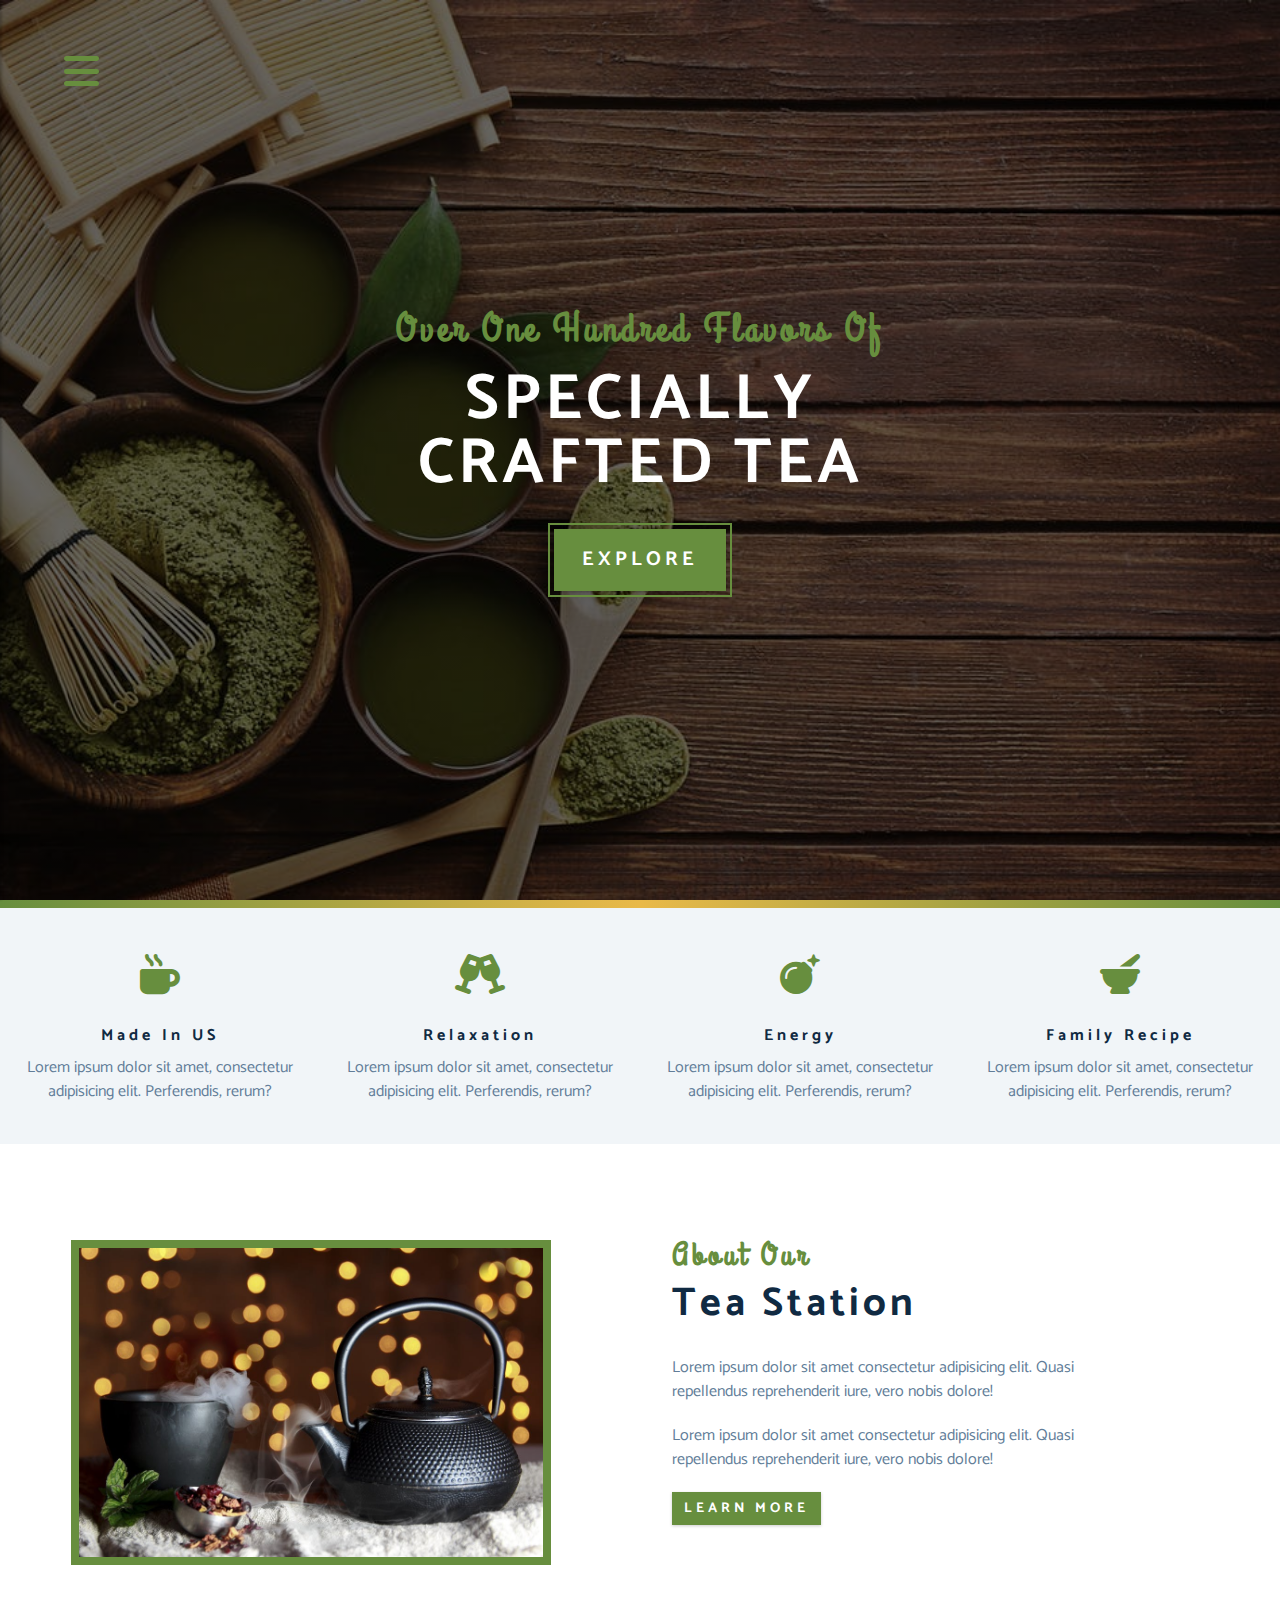
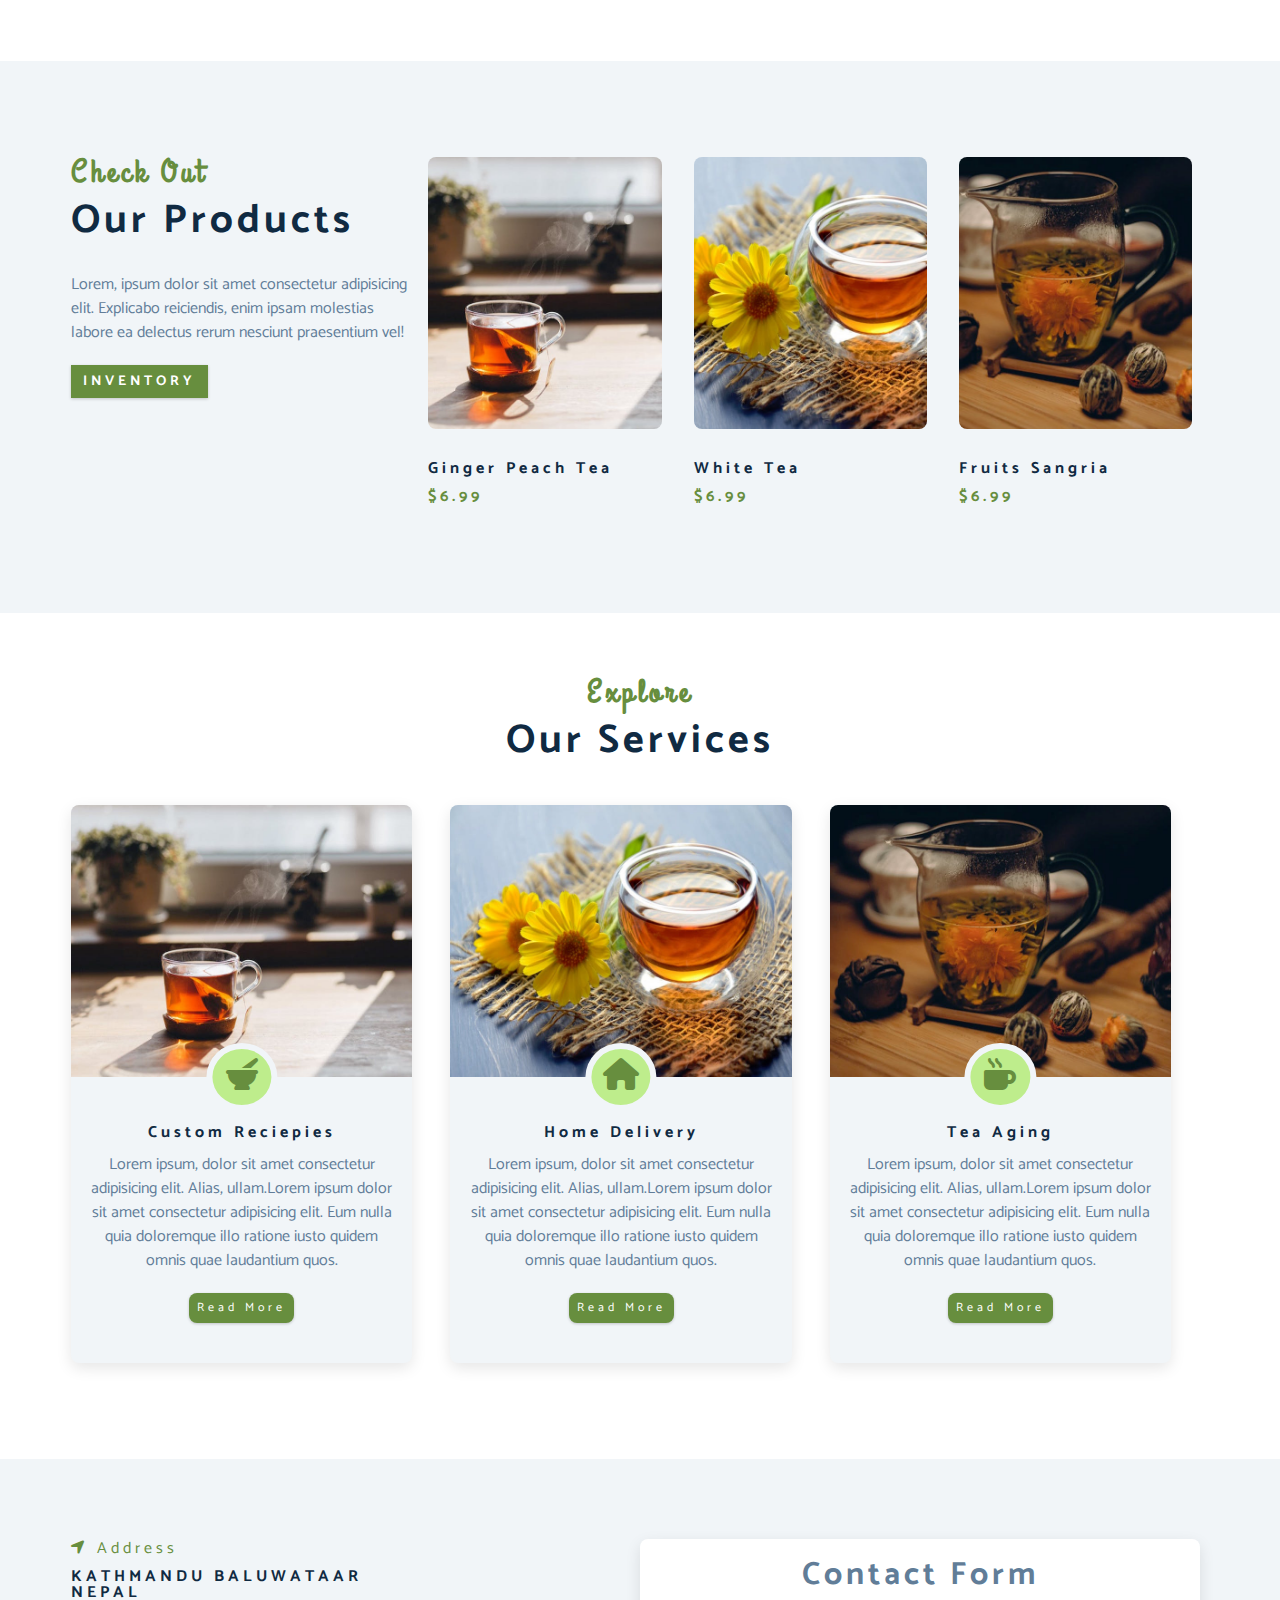
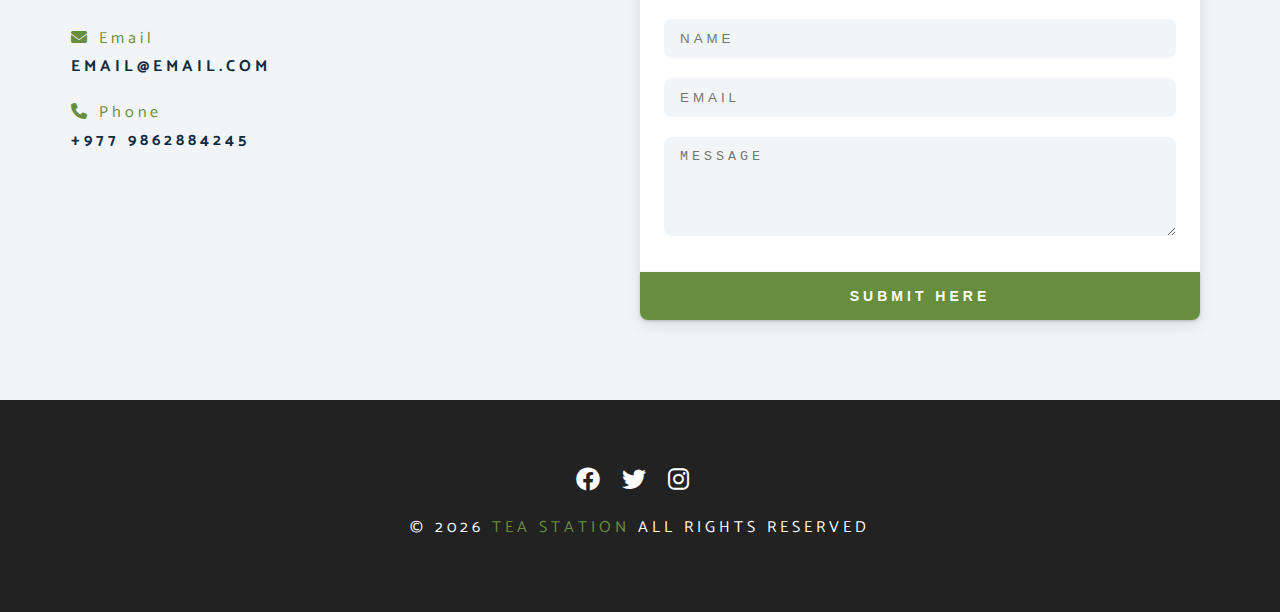
<file: index.html>
<!DOCTYPE html>
<html lang="en">
  <head>
    <meta charset="UTF-8" />
    <meta name="viewport" content="width=device-width, initial-scale=1.0" />
    <meta http-equiv="X-UA-Compatible" content="ie=edge" />
    <title>Tea Station || Home</title>
    <!-- font-awesome -->
    <link
      rel="stylesheet"
      href="./fontawesome-free-6.3.0-web/css/all.min.css"
    />
    <!-- custom css -->
    <link rel="stylesheet" href="./css/styles.css" />
  </head>
  <body>
    <!-- navbar -->
    <!-- header  -->
    <header class="header">
      <div class="banner">
        <h2>Over one hundred flavors of</h2>
        <h1>
          specially <br />
          crafted tea
        </h1>
        <a href="skills.html" class="btn banner-btn">
          explore
        </a>
      </div>
    </header>
    <!-- end of header  -->
    <div class="content-divider"></div>
    <!-- skills section -->
    <section class="skills clearfix">
      <!-- single skill -->
      <article class="skill">
        <span class="skill-icon">
          <i class="fas fa-mug-hot"></i>
        </span>
        <h4 class="skill-title">made in US</h4>
        <p class="skill-text">
          Lorem ipsum dolor sit amet, consectetur adipisicing elit. Perferendis,
          rerum?
        </p>
      </article>
      <!-- end of single skill -->
      <!-- single skill -->
      <article class="skill">
        <span class="skill-icon">
          <i class="fas fa-glass-cheers"></i>
        </span>
        <h4 class="skill-title">relaxation</h4>
        <p class="skill-text">
          Lorem ipsum dolor sit amet, consectetur adipisicing elit. Perferendis,
          rerum?
        </p>
      </article>
      <!-- end of single skill -->
      <!-- single skill -->
      <article class="skill">
        <span class="skill-icon">
          <i class="fas fa-bomb"></i>
        </span>
        <h4 class="skill-title">energy</h4>
        <p class="skill-text">
          Lorem ipsum dolor sit amet, consectetur adipisicing elit. Perferendis,
          rerum?
        </p>
      </article>
      <!-- end of single skill -->
      <!-- single skill -->
      <article class="skill">
        <span class="skill-icon">
          <i class="fas fa-mortar-pestle"></i>
        </span>
        <h4 class="skill-title">family recipe</h4>
        <p class="skill-text">
          Lorem ipsum dolor sit amet, consectetur adipisicing elit. Perferendis,
          rerum?
        </p>
      </article>
      <!-- end of single skill -->
    </section>
    <!-- end of skills section -->
    <!-- about -->
    <section>
      <div class="section-center clearfix">
        <!-- about-img -->
        <article class="about-img">
          <div class="about-picture-container">
            <img
              src="./images/about-bcg.jpeg"
              alt="tea kettle"
              class="about-picture"
            />
          </div>
        </article>
        <!-- about-info -->
        <article class="about-info">
          <!-- section title -->
          <div class="section-title">
            <h3>about our</h3>
            <h2>tea station</h2>
          </div>
          <!-- end of section title -->
          <p class="about-text">
            Lorem ipsum dolor sit amet consectetur adipisicing elit. Quasi
            repellendus reprehenderit iure, vero nobis dolore!
          </p>
          <p class="about-text">
            Lorem ipsum dolor sit amet consectetur adipisicing elit. Quasi
            repellendus reprehenderit iure, vero nobis dolore!
          </p>
          <a href="about.html" class="btn">learn more</a>
        </article>
      </div>
    </section>
    <!-- end of about -->

    <!--Products-->
    <section class="products">
      <div class="section-center clearfix">
        <!--products info-->
        <article class="products-info">
          <!--section title-->
          <div class="section-title">
            <h3>check out</h3>
            <h2>our products</h2>
          </div>
          <!--end of section title-->
          <p class="product-text">Lorem, ipsum dolor sit amet consectetur adipisicing elit. Explicabo reiciendis, enim ipsam molestias labore ea delectus rerum nesciunt praesentium vel!</p>
          <a href="products.html" class="btn">Inventory</a>
        </article>
        <!--product inventory-->
        <article class="products-inventory clearfix">
          <!--single product-->
          <div class="product">
            <img src="./images/product-1.jpeg" alt="single product" class="product-img">
            <h4 class="product-title">Ginger peach tea</h4>
            <h4 class="product-price">$6.99</h4>
          </div>
          <!--end of single product-->
          <!--single product-->
          <div class="product">
            <img src="./images/product-2.jpeg" alt="single product" class="product-img">
            <h4 class="product-title">White tea</h4>
            <h4 class="product-price">$6.99</h4>
          </div>
          <!--end of single product-->
          <!--single product-->
          <div class="product">
            <img src="./images/product-3.jpeg" alt="single product" class="product-img">
            <h4 class="product-title">Fruits Sangria</h4>
            <h4 class="product-price">$6.99</h4>
          </div>
          <!--end of single product-->
        </article>
      </div>
    </section>
     <!--End of Products-->

    <!--services-->
    <section class="services">
       <!-- section title -->
       <div class="section-title services-title">
        <h3>Explore</h3>
        <h2>Our Services</h2>
      </div>
      <!-- end of section title -->

      <div class="section-center clearfix">
        <!--single card-->
        <article class="service-card">
          <!--image container-->
          <div class="service-img-container">
            <img src="./images/product-1.jpeg" alt="single-service" class="service-img">
            <!--service icon-->
            <span class="service-icon">
              <i class="fas fa-mortar-pestle fa-fw"></i>
            </span>
          </div>
          <!--service info-->
          <div class="service-info">
            <h4>custom reciepies</h4>
            <p>Lorem ipsum, dolor sit amet consectetur adipisicing elit. Alias, ullam.Lorem ipsum dolor sit amet consectetur adipisicing elit. Eum nulla quia doloremque illo ratione iusto quidem omnis quae laudantium quos.</p>
            <a href="product.html" class="btn service-btn">Read more</a>
          </div>
        </article>
        <!--end of single card-->

         <!--single cxard-->
         <article class="service-card">
          <!--image container-->
          <div class="service-img-container">
            <img src="./images/product-2.jpeg" alt="single-service" class="service-img">
            <!--service icon-->
            <span class="service-icon">
              <i class="fas fa-home fa-fw"></i>
            </span>
          </div>
          <!--service info-->
          <div class="service-info">
            <h4>Home delivery</h4>
            <p>Lorem ipsum, dolor sit amet consectetur adipisicing elit. Alias, ullam.Lorem ipsum dolor sit amet consectetur adipisicing elit. Eum nulla quia doloremque illo ratione iusto quidem omnis quae laudantium quos.</p>
            <a href="product.html" class="btn service-btn">Read more</a>
          </div>
        </article>
        <!--end of single card-->

         <!--single card-->
         <article class="service-card">
          <!--image container-->
          <div class="service-img-container">
            <img src="./images/product-3.jpeg" alt="single-service" class="service-img">
            <!--service icon-->
            <span class="service-icon">
              <i class="fas fa-mug-hot fa-fw"></i>
            </span>
          </div>
          <!--service info-->
          <div class="service-info">
            <h4>tea aging</h4>
            <p>Lorem ipsum, dolor sit amet consectetur adipisicing elit. Alias, ullam.Lorem ipsum dolor sit amet consectetur adipisicing elit. Eum nulla quia doloremque illo ratione iusto quidem omnis quae laudantium quos.</p>
            <a href="product.html" class="btn service-btn">Read more</a>
          </div>
        </article>
        <!--end of single card-->
      </div>
    </section>
    <!--End of services-->
    <!--contact-->
    <section class="contact">
      <div class="section-center clearfix">
        <!--contact info-->
        <article class="contact-info">
            <!--contact item-->
            <div class="contact-item">
              <h4 class="contact-title">
                <span class="contact-icon">
                  <i class="fas fa-location-arrow"></i>
                </span>
                address
              </h4>
              <h4 class="contact-text">
                Kathmandu baluwataar<br>
                Nepal 
              </h4>
            </div>
            <!--end of contact item-->
              <!--contact info-->
    
          <!--contact item-->
          <div class="contact-item">
            <h4 class="contact-title">
              <span class="contact-icon">
                <i class="fas fa-envelope"></i>
              </span>
              Email
            </h4>
            <h4 class="contact-text">
              email@email.com
            </h4>
          </div>
          <!--end of contact item-->

          <!--contact item-->
          <div class="contact-item">
            <h4 class="contact-title">
              <span class="contact-icon">
                <i class="fas fa-phone"></i>
              </span>
              phone
            </h4>
            <h4 class="contact-text">
             +977 9862884245
            </h4>
          </div>
          <!--end of contact item-->
        </article>
        <!--contact form-->
        <article class="contact-form">
          <h3>Contact form</h3>
          <form action="https://formspree.io/f/mjvdrlve" method="POST">
            <div class="form-group">
              <!--inputs-->
               <input type="text" placeholder="name" class="form-control" name="name">
                <input type="email" placeholder="email" class="form-control" name="email">
                <textarea name="message"placeholder="message" class="form-control" rows="5"></textarea>

            </div>
            <button type="submit" class="submit-btn btn">submit here</button>

          </form>
        </article>
      </div>
    </section>

    <!--Footer-->
    <footer class="footer">
      <div class="section-center">
        <div class="social-icons">
          <!--social icons-->
          <a href="#" class="social-icon">
            <i class="fab fa-facebook"></i>
          </a>
          <!--end of social icon-->
            <!--social icons-->
            <a href="#" class="social-icon">
              <i class="fab fa-twitter"></i>
            </a>
            <!--end of social icon-->
              <!--social icons-->
          <a href="#" class="social-icon">
            <i class="fab fa-instagram"></i>
          </a>
          <!--end of social icon-->
        </div>
        <h4 class="footer-text">
          &copy; <span id="date"></span>
          <span class="company">Tea Station</span>
          all rights reserved
        </h4>
      </div>
    </footer>
    <!--footer end-->


    <!--nav bar-->
    <!--nav butoon-->
    <span class="nav-btn" id="nav-btn">
      <i class="fas fa-bars"></i>
    </span>
    <nav class="navbar" id="navbar">
      <div class="navbar-header">
        <span class="nav-close" id="nav-close">
          <i class="fas fa-times"></i>
        </span>
      </div>
      <ul class="nav-items">
        <li><a href="index.html" class="nav-link">Home</a></li>
        <li><a href="skills.html" class="nav-link">Skills</a></li>
        <li><a href="about.html" class="nav-link">about</a></li>
        <li><a href="products.html" class="nav-link">product</a></li>
      </ul>
    </nav>
    <!--nav bar end-->
   
    <script src="app.js"></script>
  </body>
</html>
</file>
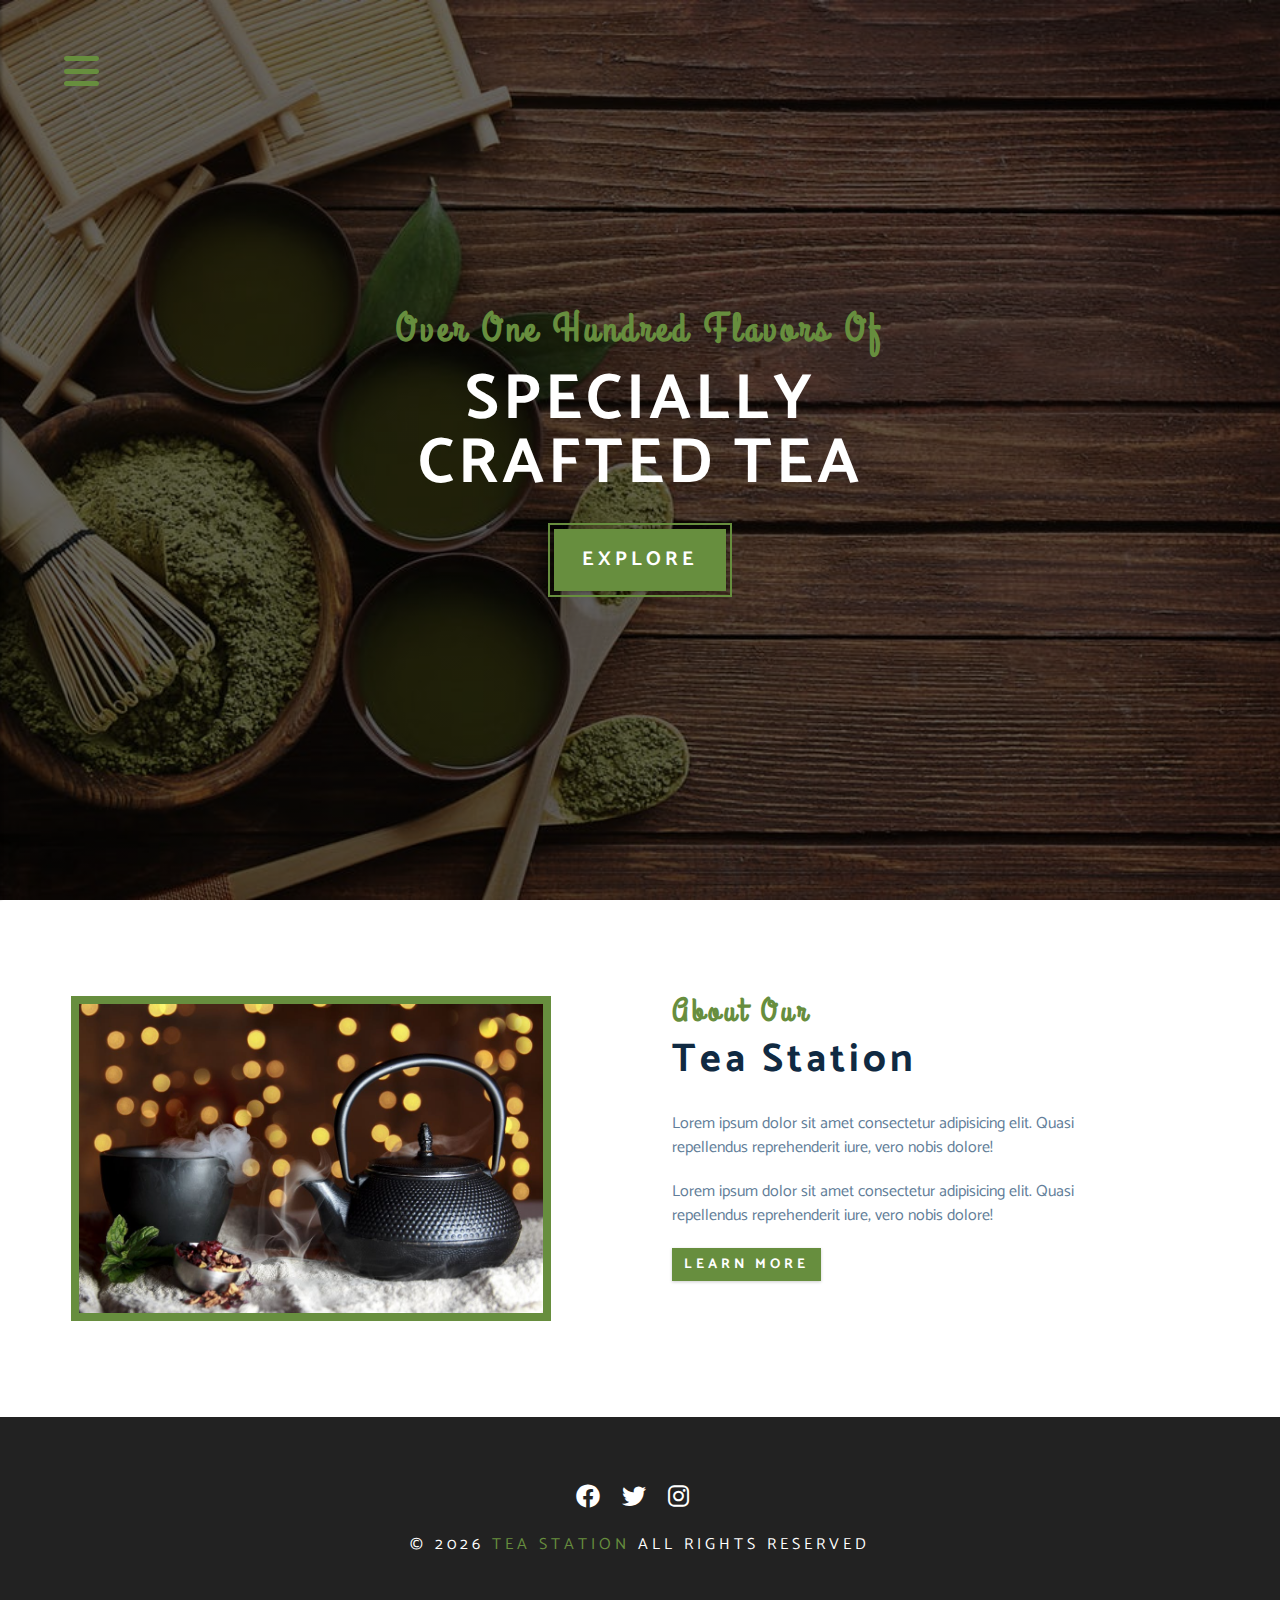
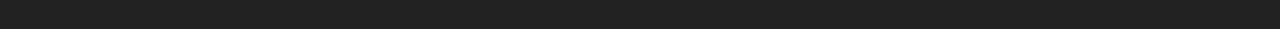
<file: about.html>
<!DOCTYPE html>
<html lang="en">
  <head>
    <meta charset="UTF-8" />
    <meta name="viewport" content="width=device-width, initial-scale=1.0" />
    <meta http-equiv="X-UA-Compatible" content="ie=edge" />
    <title>Tea Station || About</title>
    <!-- font-awesome -->
    <link
      rel="stylesheet"
      href="./fontawesome-free-6.3.0-web/css/all.min.css"
    />
    <!-- custom css -->
    <link rel="stylesheet" href="./css/styles.css" />
  </head>
  <body>
    <!-- navbar -->
    <!-- header  -->
    <header class="header">
      <div class="banner">
        <h2>Over one hundred flavors of</h2>
        <h1>
          specially <br />
          crafted tea
        </h1>
        <a href="skills.html" class="btn banner-btn">
          explore
        </a>
      </div>
    </header>
    <!-- end of header  -->
    <!-- about -->
    <section>
        <div class="section-center clearfix">
          <!-- about-img -->
          <article class="about-img">
            <div class="about-picture-container">
              <img
                src="./images/about-bcg.jpeg"
                alt="tea kettle"
                class="about-picture"
              />
            </div>
          </article>
          <!-- about-info -->
          <article class="about-info">
            <!-- section title -->
            <div class="section-title">
              <h3>about our</h3>
              <h2>tea station</h2>
            </div>
            <!-- end of section title -->
            <p class="about-text">
              Lorem ipsum dolor sit amet consectetur adipisicing elit. Quasi
              repellendus reprehenderit iure, vero nobis dolore!
            </p>
            <p class="about-text">
              Lorem ipsum dolor sit amet consectetur adipisicing elit. Quasi
              repellendus reprehenderit iure, vero nobis dolore!
            </p>
            <a href="about.html" class="btn">learn more</a>
          </article>
        </div>
      </section>
      <!-- end of about -->
    
    <!--Footer-->
    <footer class="footer">
        <div class="section-center">
          <div class="social-icons">
            <!--social icons-->
            <a href="#" class="social-icon">
              <i class="fab fa-facebook"></i>
            </a>
            <!--end of social icon-->
              <!--social icons-->
              <a href="#" class="social-icon">
                <i class="fab fa-twitter"></i>
              </a>
              <!--end of social icon-->
                <!--social icons-->
            <a href="#" class="social-icon">
              <i class="fab fa-instagram"></i>
            </a>
            <!--end of social icon-->
          </div>
          <h4 class="footer-text">
            &copy; <span id="date"></span>
            <span class="company">Tea Station</span>
            all rights reserved
          </h4>
        </div>
      </footer>
      <!--footer end-->
  
  
      <!--nav bar-->
      <!--nav butoon-->
      <span class="nav-btn" id="nav-btn">
        <i class="fas fa-bars"></i>
      </span>
      <nav class="navbar" id="navbar">
        <div class="navbar-header">
          <span class="nav-close" id="nav-close">
            <i class="fas fa-times"></i>
          </span>
        </div>
        <ul class="nav-items">
          <li><a href="index.html" class="nav-link">Home</a></li>
          <li><a href="skills.html" class="nav-link">Skills</a></li>
          <li><a href="about.html" class="nav-link">about</a></li>
          <li><a href="products.html" class="nav-link">product</a></li>
        </ul>
      </nav>
      <!--nav bar end-->
     
      <script src="app.js"></script>
    </body>
  </html>
</file>
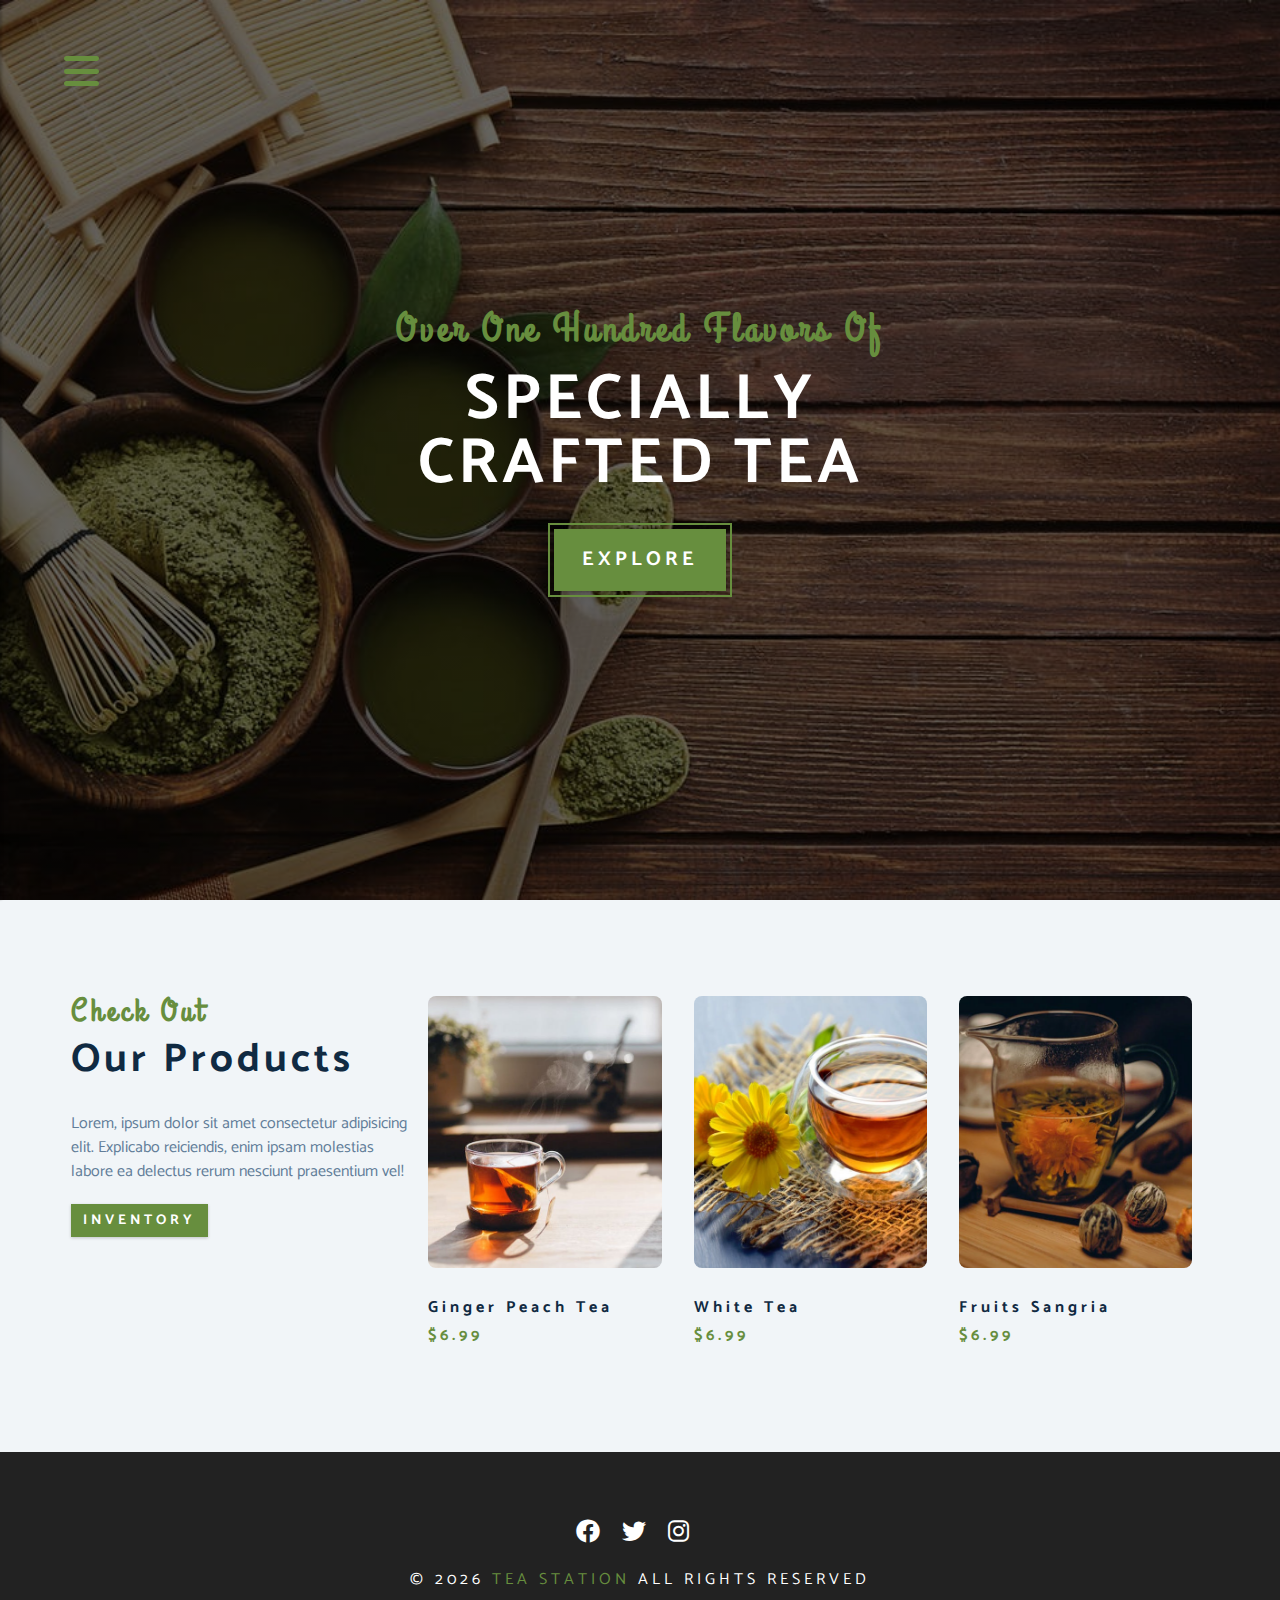
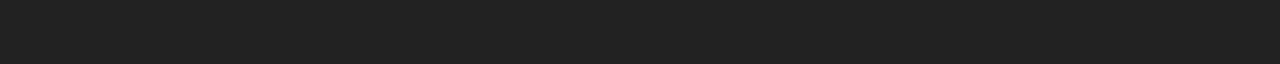
<file: products.html>
<!DOCTYPE html>
<html lang="en">
  <head>
    <meta charset="UTF-8" />
    <meta name="viewport" content="width=device-width, initial-scale=1.0" />
    <meta http-equiv="X-UA-Compatible" content="ie=edge" />
    <title>Tea Station || Skills</title>
    <!-- font-awesome -->
    <link
      rel="stylesheet"
      href="./fontawesome-free-6.3.0-web/css/all.min.css"
    />
    <!-- custom css -->
    <link rel="stylesheet" href="./css/styles.css" />
  </head>
  <body>
    <!-- navbar -->
    <!-- header  -->
    <header class="header">
      <div class="banner">
        <h2>Over one hundred flavors of</h2>
        <h1>
          specially <br />
          crafted tea
        </h1>
        <a href="skills.html" class="btn banner-btn">
          explore
        </a>
      </div>
    </header>
    <!-- end of header  -->
   
    <!--Products-->
    <section class="products">
        <div class="section-center clearfix">
          <!--products info-->
          <article class="products-info">
            <!--section title-->
            <div class="section-title">
              <h3>check out</h3>
              <h2>our products</h2>
            </div>
            <!--end of section title-->
            <p class="product-text">Lorem, ipsum dolor sit amet consectetur adipisicing elit. Explicabo reiciendis, enim ipsam molestias labore ea delectus rerum nesciunt praesentium vel!</p>
            <a href="products.html" class="btn">Inventory</a>
          </article>
          <!--product inventory-->
          <article class="products-inventory clearfix">
            <!--single product-->
            <div class="product">
              <img src="./images/product-1.jpeg" alt="single product" class="product-img">
              <h4 class="product-title">Ginger peach tea</h4>
              <h4 class="product-price">$6.99</h4>
            </div>
            <!--end of single product-->
            <!--single product-->
            <div class="product">
              <img src="./images/product-2.jpeg" alt="single product" class="product-img">
              <h4 class="product-title">White tea</h4>
              <h4 class="product-price">$6.99</h4>
            </div>
            <!--end of single product-->
            <!--single product-->
            <div class="product">
              <img src="./images/product-3.jpeg" alt="single product" class="product-img">
              <h4 class="product-title">Fruits Sangria</h4>
              <h4 class="product-price">$6.99</h4>
            </div>
            <!--end of single product-->
          </article>
        </div>
      </section>
       <!--End of Products-->
    
    <!--Footer-->
    <footer class="footer">
        <div class="section-center">
          <div class="social-icons">
            <!--social icons-->
            <a href="#" class="social-icon">
              <i class="fab fa-facebook"></i>
            </a>
            <!--end of social icon-->
              <!--social icons-->
              <a href="#" class="social-icon">
                <i class="fab fa-twitter"></i>
              </a>
              <!--end of social icon-->
                <!--social icons-->
            <a href="#" class="social-icon">
              <i class="fab fa-instagram"></i>
            </a>
            <!--end of social icon-->
          </div>
          <h4 class="footer-text">
            &copy; <span id="date"></span>
            <span class="company">Tea Station</span>
            all rights reserved
          </h4>
        </div>
      </footer>
      <!--footer end-->
  
  
      <!--nav bar-->
      <!--nav butoon-->
      <span class="nav-btn" id="nav-btn">
        <i class="fas fa-bars"></i>
      </span>
      <nav class="navbar" id="navbar">
        <div class="navbar-header">
          <span class="nav-close" id="nav-close">
            <i class="fas fa-times"></i>
          </span>
        </div>
        <ul class="nav-items">
          <li><a href="index.html" class="nav-link">Home</a></li>
          <li><a href="skills.html" class="nav-link">Skills</a></li>
          <li><a href="about.html" class="nav-link">about</a></li>
          <li><a href="products.html" class="nav-link">product</a></li>
        </ul>
      </nav>
      <!--nav bar end-->
     
      <script src="app.js"></script>
    </body>
  </html>
</file>
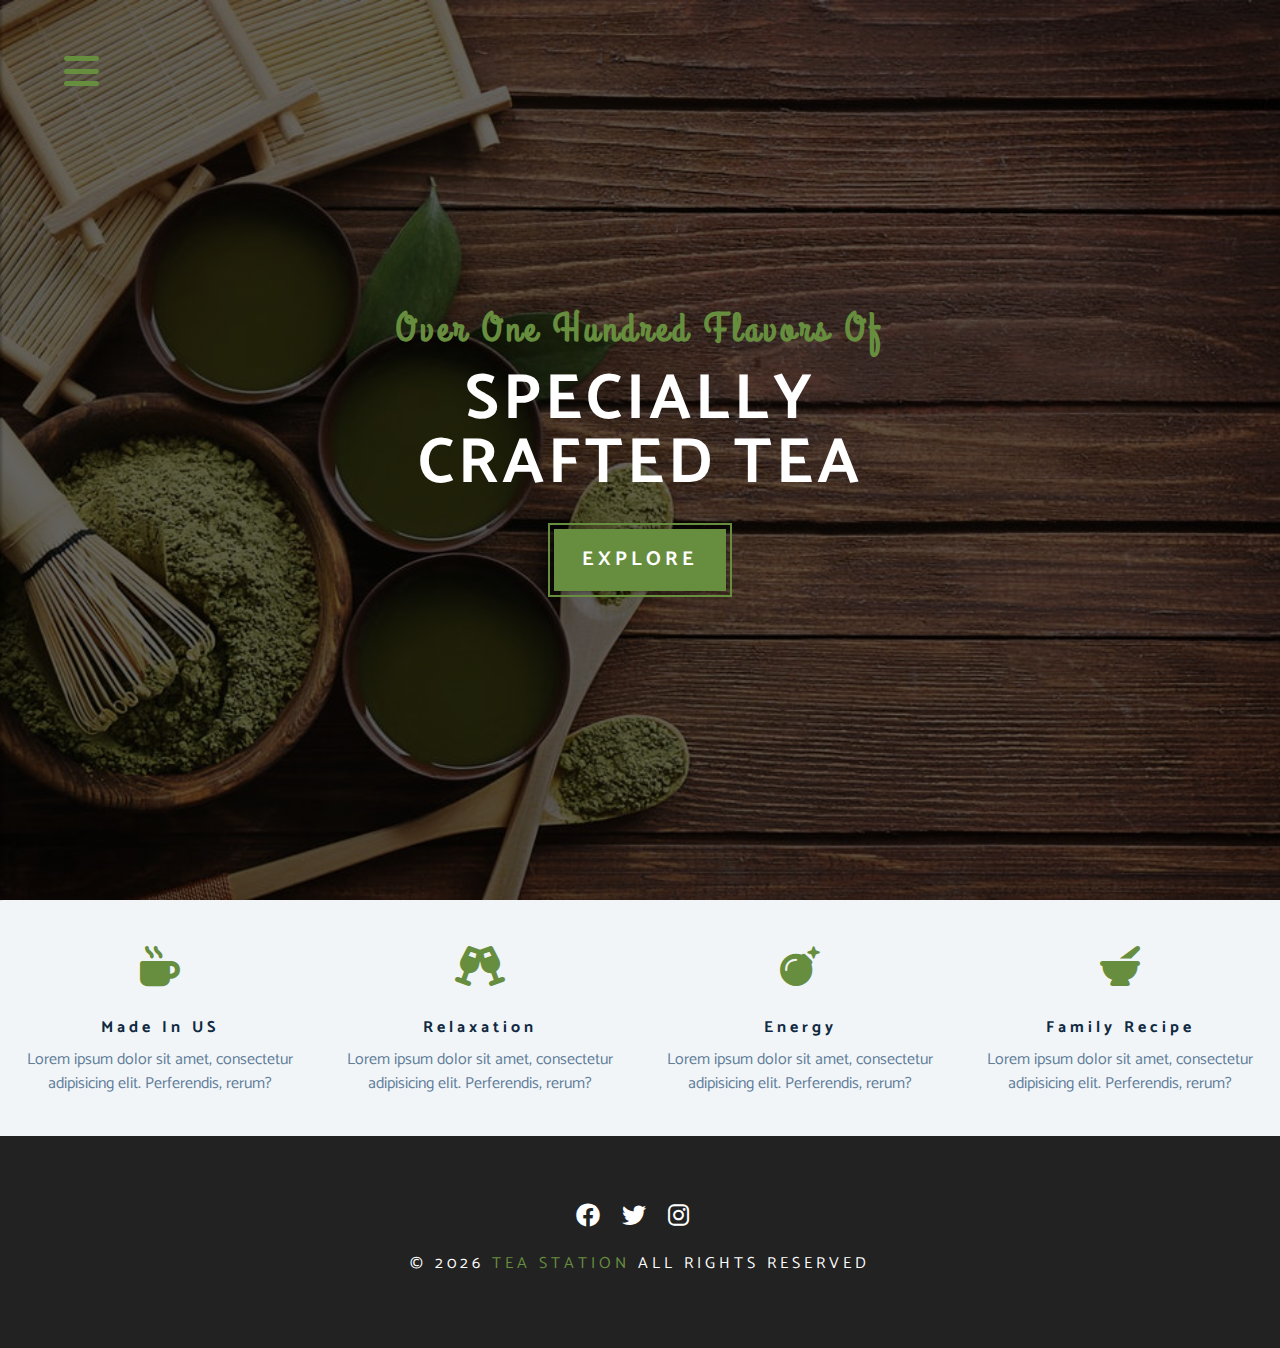
<file: skills.html>
<!DOCTYPE html>
<html lang="en">
  <head>
    <meta charset="UTF-8" />
    <meta name="viewport" content="width=device-width, initial-scale=1.0" />
    <meta http-equiv="X-UA-Compatible" content="ie=edge" />
    <title>Tea Station || Skills</title>
    <!-- font-awesome -->
    <link
      rel="stylesheet"
      href="./fontawesome-free-6.3.0-web/css/all.min.css"
    />
    <!-- custom css -->
    <link rel="stylesheet" href="./css/styles.css" />
  </head>
  <body>
    <!-- navbar -->
    <!-- header  -->
    <header class="header">
      <div class="banner">
        <h2>Over one hundred flavors of</h2>
        <h1>
          specially <br />
          crafted tea
        </h1>
        <a href="skills.html" class="btn banner-btn">
          explore
        </a>
      </div>
    </header>
    <!-- end of header  -->
   <!-- skills section -->
   <section class="skills clearfix">
    <!-- single skill -->
    <article class="skill">
      <span class="skill-icon">
        <i class="fas fa-mug-hot"></i>
      </span>
      <h4 class="skill-title">made in US</h4>
      <p class="skill-text">
        Lorem ipsum dolor sit amet, consectetur adipisicing elit. Perferendis,
        rerum?
      </p>
    </article>
    <!-- end of single skill -->
    <!-- single skill -->
    <article class="skill">
      <span class="skill-icon">
        <i class="fas fa-glass-cheers"></i>
      </span>
      <h4 class="skill-title">relaxation</h4>
      <p class="skill-text">
        Lorem ipsum dolor sit amet, consectetur adipisicing elit. Perferendis,
        rerum?
      </p>
    </article>
    <!-- end of single skill -->
    <!-- single skill -->
    <article class="skill">
      <span class="skill-icon">
        <i class="fas fa-bomb"></i>
      </span>
      <h4 class="skill-title">energy</h4>
      <p class="skill-text">
        Lorem ipsum dolor sit amet, consectetur adipisicing elit. Perferendis,
        rerum?
      </p>
    </article>
    <!-- end of single skill -->
    <!-- single skill -->
    <article class="skill">
      <span class="skill-icon">
        <i class="fas fa-mortar-pestle"></i>
      </span>
      <h4 class="skill-title">family recipe</h4>
      <p class="skill-text">
        Lorem ipsum dolor sit amet, consectetur adipisicing elit. Perferendis,
        rerum?
      </p>
    </article>
    <!-- end of single skill -->
  </section>
  <!-- end of skills section -->
    
    <!--Footer-->
    <footer class="footer">
        <div class="section-center">
          <div class="social-icons">
            <!--social icons-->
            <a href="#" class="social-icon">
              <i class="fab fa-facebook"></i>
            </a>
            <!--end of social icon-->
              <!--social icons-->
              <a href="#" class="social-icon">
                <i class="fab fa-twitter"></i>
              </a>
              <!--end of social icon-->
                <!--social icons-->
            <a href="#" class="social-icon">
              <i class="fab fa-instagram"></i>
            </a>
            <!--end of social icon-->
          </div>
          <h4 class="footer-text">
            &copy; <span id="date"></span>
            <span class="company">Tea Station</span>
            all rights reserved
          </h4>
        </div>
      </footer>
      <!--footer end-->
  
  
      <!--nav bar-->
      <!--nav butoon-->
      <span class="nav-btn" id="nav-btn">
        <i class="fas fa-bars"></i>
      </span>
      <nav class="navbar" id="navbar">
        <div class="navbar-header">
          <span class="nav-close" id="nav-close">
            <i class="fas fa-times"></i>
          </span>
        </div>
        <ul class="nav-items">
          <li><a href="index.html" class="nav-link">Home</a></li>
          <li><a href="skills.html" class="nav-link">Skills</a></li>
          <li><a href="about.html" class="nav-link">about</a></li>
          <li><a href="products.html" class="nav-link">product</a></li>
        </ul>
      </nav>
      <!--nav bar end-->
     
      <script src="app.js"></script>
    </body>
  </html>
</file>
<file: css/styles.css>
/*
=============== 
Fonts
===============
*/
@import url("https://fonts.googleapis.com/css?family=Catamaran:400,700|Grand+Hotel");

/*
=============== 
Variables
===============
*/

:root {
  --clr-primary: #678e3e;
  --clr-primary-light: #beed8c;
  --clr-grey-1: #102a42;
  --clr-grey-5: #617d98;
  --clr-grey-10: #f1f5f8;
  --clr-white: #fff;
  --ff-primary: "Catamaran", sans-serif;
  --ff-secondary: "Grand Hotel", cursive;
  --transition: all 0.3s linear;
  --spacing: 0.25rem;
  --radius: 0.5rem;
}
* {
  margin: 0;
  padding: 0;
  box-sizing: border-box;
}
body {
  font-family: var(--ff-primary);
  background: var(--clr-white);
  color: var(--clr-grey-1);
  line-height: 1.5;
  font-size: 0.875rem;
}
a {
  text-decoration: none;
}
img {
  width: 100%;
  display: block;
}
h1,
h2,
h3,
h4 {
  letter-spacing: var(--spacing);
  text-transform: capitalize;
  line-height: 1.25;
  margin-bottom: 0.75rem;
}
h1 {
  font-size: 3rem;
}
h2 {
  font-size: 2rem;
}
h3 {
  font-size: 1.5rem;
}
h4 {
  font-size: 0.875rem;
}
p {
  margin-bottom: 1.25rem;
}
@media screen and (min-width: 800px) {
  h1 {
    font-size: 4rem;
  }
  h2 {
    font-size: 2.5rem;
  }
  h3 {
    font-size: 2rem;
  }
  h4 {
    font-size: 1rem;
  }
  body {
    font-size: 1rem;
  }
  h1,
  h2,
  h3,
  h4 {
    line-height: 1;
  }
}
/* more global css */

.btn {
  text-transform: uppercase;
  background: var(--clr-primary);
  color: var(--clr-white);
  padding: 0.375rem 0.75rem;
  letter-spacing: var(--spacing);
  display: inline-block;
  font-weight: 700;
  transition: var(--transition);
  font-size: 0.875rem;
  border: none;
  cursor: pointer;
  box-shadow: 0 1px 3px rgba(0, 0, 0, 0.2);
}
.btn:hover {
  color: var(--clr-primary);
  background: var(--clr-primary-light);
}
.clearfix::after,
.clearfix::before {
  content: "";
  clear: both;
  display: table;
}
.section-title h3 {
  font-family: var(--ff-secondary);
  color: var(--clr-primary);
}
.section-title {
  margin-bottom: 2rem;
}
.section-center {
  padding: 4rem 0;
  width: 85vw;
  margin: 0 auto;
  max-width: 1170px;
}
@media screen and (min-width: 992px) {
  .section-center {
    width: 95vw;
    padding: 4rem 1rem;
  }
}

/*
=============== 
Header
===============
*/
.header {
  min-height: 100vh;
  background: linear-gradient(rgba(0, 0, 0, 0.6), rgba(0, 0, 0, 0.6)),
    url("../images/main-bcg.jpeg") center/cover no-repeat fixed;
  position: relative;
  /* animation */
  overflow-x: hidden;
}
.banner {
  text-align: center;
  position: absolute;
  top: 50%;
  left: 50%;
  transform: translate(-50%, -50%);
}
.banner h2 {
  font-family: var(--ff-secondary);
  color: var(--clr-primary);
  /* animation */
  animation: slideFromRight 5s ease-in-out 1;
}
.banner h1 {
  text-transform: uppercase;
  color: var(--clr-white);
  margin-top: 1.25rem;
  margin-bottom: 2rem;
  /* animation */
  animation: slideFromLeft 5s ease-in-out 1;
}
.banner-btn {
  outline: 0.125rem solid var(--clr-primary);
  outline-offset: 0.25rem;
  font-size: 1.25rem;
  padding: 1rem 1.75rem;
  animation: Show 5s linear 1;
}
/* content divider */
.content-divider {
  height: 0.5rem;
  background: linear-gradient(
    to left,
    var(--clr-primary),
    #e9b949,
    var(--clr-primary)
  );
}
/*
=============== 
Skills
===============
*/

.skills {
  background: var(--clr-grey-10);
}
.skill {
  padding: 2.5rem 0;
  text-align: center;
  transition: var(--transition);
}
.skill-icon {
  font-size: 2.5rem;
  margin-bottom: 1.25rem;
  transition: var(--transition);
  display: inline-block;
  color: var(--clr-primary);
}
.skill-text {
  color: var(--clr-grey-5);
  max-width: 17rem;
  margin: 0 auto;
}
.skill:hover {
  background: var(--clr-white);
  box-shadow: 0 2px var(--clr-primary);
}
.skill:hover .skill-icon {
  transform: translateY(-5px);
}
@media screen and (min-width: 576px) {
  .skill {
    float: left;
    width: 50%;
  }
}
@media screen and (min-width: 1200px) {
  .skill {
    width: 25%;
  }
}
/*
=============== 
About
===============
*/
.about-img,
.about-info {
  padding: 2rem 0;
}
.about-picture-container {
  background: var(--clr-primary);
  border: 0.5rem solid var(--clr-primary);
  max-width: 30rem;
  /* extra stuff */
  overflow: hidden;
}
.about-picture {
  transition: var(--transition);
}
.about-picture-container:hover .about-picture {
  opacity: 0.5;
  transform: scale(1.2);
}
.about-text {
  max-width: 26rem;
  color: var(--clr-grey-5);
}
@media screen and (min-width: 992px) {
  .about-img,
  .about-info {
    float: left;
    width: 50%;
  }
  .about-info {
    padding-left: 2rem;
  }
}

/*
=============== 
Products
===============
*/
.products{
  background: var(--clr-grey-10);
}
.products article{
  padding: 2rem 0;
}
.product-text{
  color: var(--clr-grey-5);
  max-width: 26rem;
}
.product{
  margin-bottom: 2rem;
}
.product-img{
  border-radius: var(--radius);
  margin-bottom: 2rem;
  height: 17rem;
  object-fit: cover;
}
.product-price{
  color: var(--clr-primary);
}

@media screen and (min-width:768px) {

  .product{
    float: left;
    width: 50%;
    padding-right: 2rem;
  }
}
@media screen and (min-width:992px) {

  .product{
    width: 33.3%;
  }
}

@media screen and (min-width:1200px) {

  .products-info{
    float: left;
    width: 30%;
  }

  .products-inventory{
    float: left;
    width:70%;
  }
  .product{
    margin-bottom: 0;
    padding: 0 1rem;
  }
}
/*
=============== 
Services
===============
*/

.services-title{
  margin-top:4rem;
  margin-bottom: -4rem;
  text-align: center;
}
.service-card{
  margin: 2rem 0;
  background: var(--clr-grey-10);
  border-radius: var(--radius);
  box-shadow: 0 5px 15px rgba(0,0,0,0.1);
  transition: var(--transition);
}
.service-card:hover{
  transform: scale(1.02);
  box-shadow: 0 5px 15px rgba(0,0,0,0.2);}

.service-img{
    height: 17rem;
    object-fit: cover;
    border-top-left-radius:var(--radius) ;
    border-top-right-radius: var(--radius);
}
.service-info{
  text-align: center;
  padding: 3rem 1rem 2.5rem 1rem;
}
.service-info p{
  max-width: 20rem;
  color: var(--clr-grey-5);
  margin: 0 auto;
}
.service-btn{
  font-size: 0.75rem;
  text-transform: capitalize;
  padding: 0.375rem 0.5rem;
  border-radius: var(--radius);
  font-weight: 400;
  margin-top: 1.25rem;

}

@media screen  and (min-width:768px) {
  .service-card{
    float: left;
    width: 45%;
    margin-right: 5%;

    /* 100% 45%  */
  }
  
}

@media screen  and (min-width:992px) {
  .service-card{
    float: left;
    width: 30%;
    margin-right: 3.333%;

    /* 100% 45%  */
  }
  
}
.service-img-container{
  position: relative;
}
.service-icon{
  position: absolute;
  left: 50%;
  bottom: 0%;
  font-size: 2rem;
  color: var(--clr-primary);
  background: var(--clr-primary-light);
  padding: 0.25rem 0.6rem;
  border-radius: 50%;
  transform: translate(-50%,50%);
  transform: translate();
  border: 0.375rem solid var(--clr-grey-10);
}

/*
=============== 
Contacts
===============
*/
.contact{
  background: var(--clr-grey-10);

}
.contact-form,.contact-info{
  margin: 1rem 0;
}
.contact-item{
  margin-bottom:1.75rem;
}
.contact-title{
  color: var(--clr-primary);
  font-weight: 400;
}
.contact-text{
  text-transform: uppercase;
}
.contact-form{
  background: var(--clr-white);
  border-radius: var(--radius);
  text-align: center;
  box-shadow: 0 5px 15px rgba(0, 0, 0, 0.1);
  transition: var(--transition);
  max-width: 35rem;
}
.contact-form:hover{
  box-shadow: 0 5px 15px rgba(0, 0, 0, 0.2);
}
.contact-form h3{
  padding-top: 1.25rem;
  color: var(--clr-grey-5);
}
.form-group{
  padding: 1rem 1.5rem;
}
.form-control{
  display: block;
  width: 100%;
  padding: 0.75rem 1rem;
  border: none;
  margin-bottom: 1.25rem;
  background: var(--clr-grey-10);
  border-radius: var(--radius);
  text-transform: uppercase;
  letter-spacing: var(--spacing);
}
.form_control::placeholder{
  font-family: var(--ff-primary);
  color: var(--clr-grey-1);
  text-transform: uppercase;
  letter-spacing: var(--spacing);
}
.submit-btn{
  display: block;
  width: 100%;
  padding: 1rem;
  border-bottom-left-radius:var(--radius) ;
  border-bottom-right-radius:var(--radius) ;
}
@media screen and (min-width:992px) {
  .contact-form, .contact-info{
    float: left;
    width: 50%;
  }
  
}

/*
===============
Footer
===============

*/

.footer{
  background: #222;
  text-align: center;
}
.social-icon{
  color: white;
  font-size: 1.5rem;
  margin-right: 1rem;
  transition: var(--transition);
}
.social-icon:hover{
  color: var(--clr-primary);
}

.footer-text{
  margin-top: 1.25rem;
  text-transform: uppercase;
  color: var(--clr-white);
  font-weight: 400;
}
.company{
  color: var(--clr-primary);
}



/*
===============
Animation
===============

*/

@keyframes bounce{
  0%{
    transform: scale(1);
  }
  50%{
    transform: scale(1.5);
  }
  100%{
    transform: scale(1);
  }
}

@keyframes slideFromRight{
  0%{
    transform: translateX(1000px);
    opacity: 0;
  }
  50%{
    transform: translateX(-200px);
    opacity: 0.5;
  }
  75%{
    transform: translateX(50px);
    opacity: 0.75;
  }
  100%{
    transform: translateX(0px);
    opacity: 1;
  }
}
@keyframes slideFromLeft{
  0%{
    transform: translateX(-1000px);
    opacity: 0;
  }
  50%{
    transform: translateX(200px);
    opacity: 0.5;
  }
  75%{
    transform: translateX(-50px);
    opacity: 0.75;
  }
  100%{
    transform: translateX(0px);
    opacity: 1;
  }
}
@keyframes Show{
  0%{
    transform: scale(1.5);
    opacity: 0;
  }
  50%{
    transform: scale(2);
    opacity: 0.5;
  }
  100%{
    transform: scale(1);
    opacity: 1;
  }
}
/*
===============
Navbar
===============

*/

.nav-btn{
  position: fixed;
  top: 5%;
  left: 5%;
  font-size: 2.5rem;
  color: var(--clr-primary);
  z-index: 1;
  cursor: pointer;

  /*animation*/
  animation: bounce 2s ease infinite;

}
.navbar{
  position: fixed;
  top: 0;
  left: 0;
  right: 0;
  bottom: 0;
  background: var(--clr-grey-10);
  box-shadow: 2px 0 2px rgba(0, 0, 0, 0.2);
  z-index: 2;
  /*hide navbar*/
  transform: translateX(-100%);
  transition: var(--transition);

}

.showNav{
  transform: translate(0);
}
.navbar-header{
  text-align: right;
  padding-right: 1rem;
}

.nav-close{
  font-size: 2.5rem;
  cursor: pointer;
  color: #f29c9c;
  transition: var(--transition);
}
.nav-close:hover{
  color: #bb2525;
}
.nav-items{
  list-style-type: none;
}
.nav-link{
  display: block;
  font-size: 1.5rem;
  padding: 0.25rem 1rem;
  text-transform: uppercase;
  letter-spacing: var(--spacing);
  color: var(--clr-grey-5);
  transition:
  var(--transition);
}
.nav-link:hover{
  background: var(--clr-primary-light);
  color: var(--clr-white);
  padding-left: 1.5rem;
  border-left:0.25rem solid var(--clr-primary);
}
@media screen and (min-width:768px) {
  .navbar{
    width: 30vw;
    max-width: 20rem;
  }
  
}
</file>
